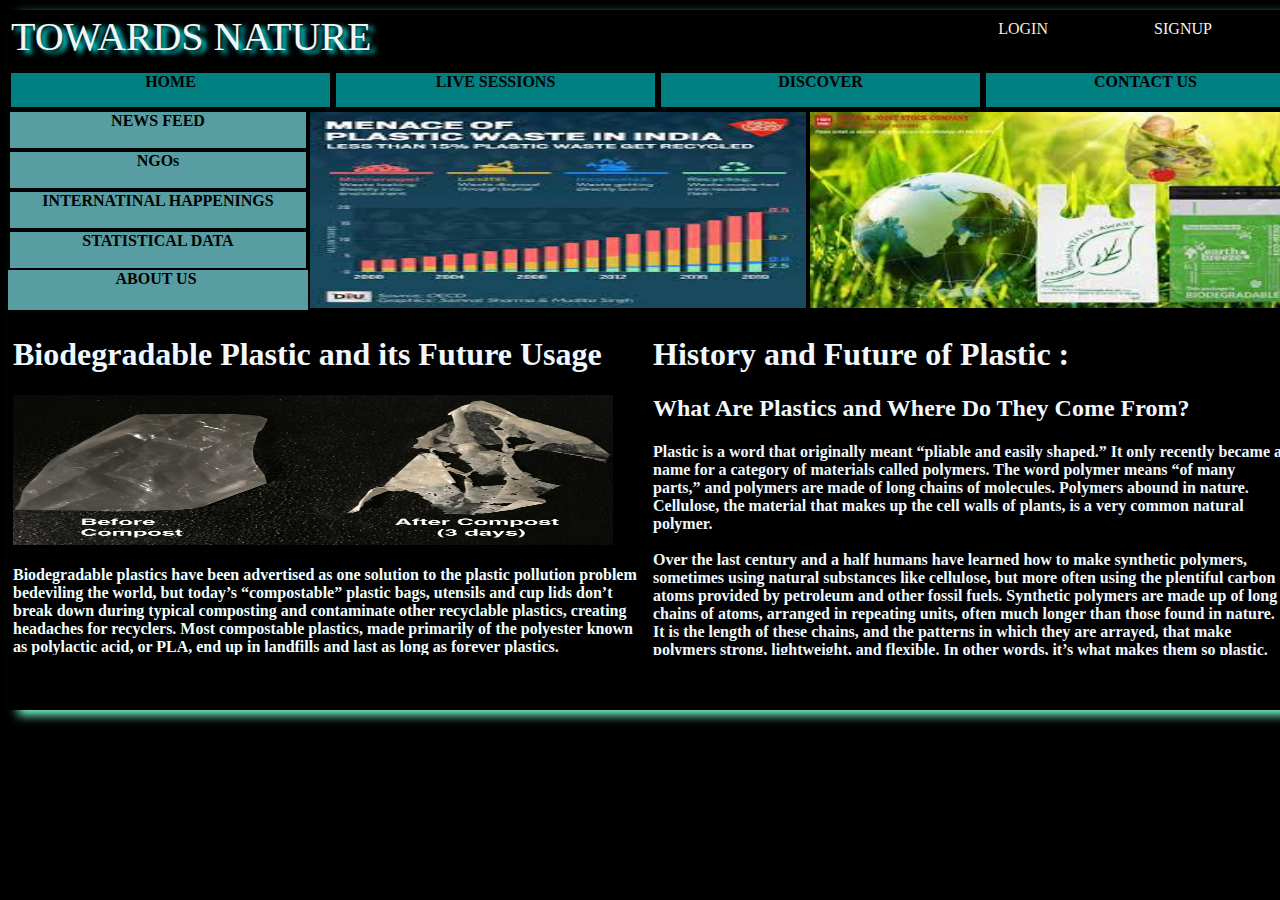
<file: index.html>
<html>
    <head>
        <meta charset="UTF-8">
        <meta http-equiv="X-UA-Compatible" content="IE=edge">
        <meta name="viewport" content="width=device-width, initial-scale=1.0">
        <title>Biodegradable plastic bags</title>
        <link rel="stylesheet" href="style.css" />
    </head>
    <body>
        <div class="main">
            <div class="row1">
                <div class="row1-col1">TOWARDS NATURE</div>
                <div class="row1-col2"><a href="login.html" target="_parent" class="login">LOGIN</a> </div>
                <div class="row1-col3"><a href="signup.html" target="_parent" class="signup">SIGNUP</a> </div>
            </div>
            <div class="row2">
                <div class="home">HOME</div>
                <div class="live">LIVE SESSIONS</div>
                <div class="discover">
                    <a href="discover.html" target="_parent" class="abc">DISCOVER</a></div>
                <div class="contact">
                    <a href="contactus.html" target="_parent" class="abc">
                    CONTACT US </a></div>  
                
            </div>
            <div class="row3">
                <div class="row3-col1">
                    <div class="profile"><a href="https://news.un.org/en/story/2021/10/1103692" target="_parent" class="abc"> NEWS FEED</a></div>
                    <div class="courses">
                        <a href="societies.html" target="_parent" class="abc">
                        NGOs
                        </a>
                    </div>
                    <div class="channel">
                        <a href="https://www.unep.org/events" target="_parent" class="abc">
                            INTERNATINAL HAPPENINGS </a></div>
                    <div class="setting">
                        <a href="https://data.oecd.org/searchresults/?q=plastic" target="_parent" class="abc">STATISTICAL DATA</a></div>
                    <div class="about">
                        <a href="about.html" target="_parent" class="abc">ABOUT US</a>
                        </div>
                </div>
                <div class="row3-col2">
                    <a href="societies.html" target="_parent">
                    <input type="button" name="button" value="Know More" class="enroll" />
                    </a>
                </div>
                <div class="row3-col3">
                </div>
            </div>
            <div class="row4">
                <div class="videos">
                    <h1 class="a">Biodegradable Plastic and its Future Usage </h1>
                    <img src="31.jpg" width="600px" height="150px"/>
                    <h4 class="h6">
                        Biodegradable plastics have been advertised as one solution to the plastic pollution problem bedeviling
                        the world, but today’s “compostable” plastic bags, utensils and cup lids don’t break down
                        during typical composting and contaminate other recyclable plastics, creating headaches for recyclers. 
                        Most compostable plastics, made primarily of the polyester known as polylactic acid, or PLA, end up 
                        in landfills and last as long as forever plastics.
                        <br><br>
                        University of California, Berkeley, scientists have now invented a way to make these compostable 
                        plastics break down more easily, with just heat and water, within a few weeks, solving a problem
                        that has flummoxed the plastics industry and environmentalists.
                        <br><br>
                        “People are now prepared to move into biodegradable polymers for single-use plastics, but if it 
                        turns out that it creates more problems than it’s worth, then the policy might revert back,”
                        said Ting Xu, UC Berkeley professor of materials science and engineering and of chemistry.
                        “We are basically saying that we are on the right track. We can solve this continuing problem 
                        of single-use plastics not being biodegradable.”
                        <br><br>
                        Xu is the senior author of a paper describing the process that will appear in this week’s issue 
                        of the journal Nature.
                        <br><br>
                        The new technology should theoretically be applicable to other types of polyester plastics, perhaps
                        allowing the creation of compostable plastic containers, which currently are made of polyethylene,
                        a type of polyolefin that does not degrade. Xu thinks that polyolefin plastics are best turned into
                        higher value products, not compost, and is working on ways to transform recycled polyolefin plastics
                        for reuse.
                        <br><br>
                    </h4>
                    <img src="32.jpg" width="600px" height="150px"/>
                    <h4 class="a">
                        The new process involves embedding polyester-eating enzymes in the plastic as it’s made. These enzymes
                        are protected by a simple polymer wrapping that prevents the enzyme from untangling and becoming useless.
                        When exposed to heat and water, the enzyme shrugs off its polymer shroud and starts chomping the plastic
                        polymer into its building blocks — in the case of PLA, reducing it to lactic acid, which can feed the
                        soil microbes in compost. The polymer wrapping also degrades.
                        <br><br>
                        The process eliminates microplastics, a byproduct of many chemical degradation processes and a pollutant 
                        in its own right. Up to 98% of the plastic made using Xu’s technique degrades into small molecules.
                        <br>
                    </h4>
                    <h1 class="a">Making Plastic Self Distruct</h1>
                    <h4 class="a">
                        Plastics are designed not to break down during normal use, but that also means they don’t break down after
                        they’re discarded. The most durable plastics have an almost crystal-like molecular structure, with polymer
                        fibers aligned so tightly that water can’t penetrate them, let alone microbes that might chew up the polymers,
                        which are organic molecules.
                        <br>
                    </h4>
                    <img src="33.jpg" width="600px" height="150px"/>
                    <h4 class="a">
                        Xu’s idea was to embed nanoscale polymer-eating enzymes directly in a plastic or other material in a way that 
                        sequesters and protects them until the right conditions unleash them. In 2018, she showed how this works in 
                        practice. She and her UC Berkeley team embedded in a fiber mat an enzyme that degrades toxic organophosphate 
                        chemicals, like those in insecticides and chemical warfare agents. When the mat was immersed in the chemical, 
                        the embedded enzyme broke down the organophosphate.
                        <br><br>
                        Her key innovation was a way to protect the enzyme from falling apart, which proteins typically do outside of
                        their normal environment, such as a living cell. She designed molecules she called random heteropolymers, or RHPs,
                        that wrap around the enzyme and gently hold it together without restricting its natural flexibility. The RHPs are
                        composed of four types of monomer subunits, each with chemical properties designed to interact with chemical groups
                        on the surface of the specific enzyme. They degrade under ultraviolet light and are present at a concentration of 
                        less than 1% of the weight of the plastic — low enough not to be a problem.
                        <br><br>
                        For the research reported in the Nature paper, Xu and her team used a similar technique, enshrouding the enzyme in 
                        RHPs and embedding billions of these nanoparticles throughout plastic resin beads that are the starting point for 
                        all plastic manufacturing. She compares this process to embedding pigments in plastic to color them. The researchers 
                        showed that the RHP-shrouded enzymes did not change the character of the plastic, which could be melted and extruded 
                        into fibers like normal polyester plastic at temperatures around 170 degrees Celsius, or 338 degrees Fahrenheit.
                        <br><br>
                    </h4>
                    <img src="34.jpg" width="600px" height="150px"/>
                    <h4 class="a">
                        To trigger degradation, it was necessary only to add water and a little heat. At room temperature, 80% of the modified
                        PLA fibers degraded entirely within about one week. Degradation was faster at higher temperatures. Under industrial 
                        composting conditions, the modified PLA degraded within six days at 50 degrees Celsius (122 F). Another polyester plastic,
                        PCL (polycaprolactone), degraded in two days under industrial composting conditions at 40 degrees Celsius (104 F). For PLA,
                        she embedded an enzyme called proteinase K that chews PLA up into molecules of lactic acid; for PCL, she used lipase. 
                        Both are inexpensive and readily available enzymes.
                        <br><br>
                        “If you have the enzyme only on the surface of the plastic, it would just etch down very slowly,” Xu said. “You want it distributed
                        nanoscopically everywhere so that, essentially, each of them just needs to eat away their polymer neighbors, and then the whole material
                        disintegrates.”
                        <br>
                    </h4>
                    <h1 class="a">Composting</h1>
                    <h4 class="a">
                        The quick degradation works well with municipal composting, which typically takes 60 to 90 days to turn food and plant waste into usable compost.
                        Industrial composting at high temperatures takes less time, but the modified polyesters also break down faster at these temperatures.
                    </h4>
                    <img src="35.jpg" width="600px" height="150px"/>
                    <h4 class="a">
                        Xu suspects that higher temperatures make the enshrouded enzyme move around more, allowing it to more quickly find the end of a polymer chain and chew it up and then move on to the next chain. The RHP-wrapped enzymes also tend to bind near the ends of polymer chains, keeping the enzymes near their targets.
                        <br><br>
                        The modified polyesters do not degrade at lower temperatures or during brief periods of dampness, she said. A polyester shirt made with this process would withstand sweat and washing at moderate temperatures, for example. Soaking in water for three months at room temperature did not cause the plastic to degrade.
                        <br><br>
                        Soaking in lukewarm water does lead to degradation, as she and her team demonstrated.
                        <br>
                        “It turns out that composting is not enough — people want to compost in their home without getting their hands dirty, they want to compost in water,” she said. “So, that is what we tried to see. We used warm tap water. Just warm it up to the right temperature, then put it in, and we see in a few days it disappears.”
                        <br><br>
                        Xu is developing RHP-wrapped enzymes that can degrade other types of polyester plastic, but she also is modifying the RHPs so that the degradation can be programmed to stop at a specified point and not completely destroy the material. This might be useful if the plastic were to be remelted and turned into new plastic.
                        <br><br>
                        The project is in part supported by the Department of Defense’s Army Research Office, an element of the U.S. Army Combat Capabilities Development Command’s Army Research Laboratory.
                        <br>
                        “These results provide a foundation for the rational design of polymeric materials that could degrade over relatively short timescales, which could provide significant advantages for Army logistics related to waste management,” said Stephanie McElhinny, Ph.D., program manager with the Army Research Office. “More broadly, these results provide insight into strategies for the incorporation of active biomolecules into solid-state materials, which could have implications for a variety of future Army capabilities, including sensing, decontamination and self-healing materials.”
                        <br><br>
                        “It is good for millennials to think about this and start a conversation that will change the way we interface with Earth,” Xu said. “Look at all the wasted stuff we throw away: clothing, shoes, electronics like cellphones and computers. We are taking things from the earth at a faster rate than we can return them. Don’t go back to Earth to mine for these materials, but mine whatever you have, and then convert it to something else.”
                        <br><br>
                        Co-authors of the paper include Christopher DelRe, Yufeng Jiang, Philjun Kang, Junpyo Kwon, Aaron Hall, Ivan Jayapurna, Zhiyuan Ruan, Le Ma, Kyle Zolkin, Tim Li and Robert Ritchie of UC Berkeley; Corinne Scown of Berkeley Lab; and Thomas Russell of the University of Massachusetts in Amherst. The work was funded primarily by the U.S. Department of Energy (DE-AC02-05-CH11231), with assistance from the Army Research Office and UC Berkeley’s Bakar Fellowship program.
                        <br>
                    </h4>
                </div>
                <div class="thesis">
                    <h1 class="a">History and Future of Plastic :</h1>
                    <h2 class="a">What Are Plastics and Where Do They Come From?</h2>
                    <h4 class="a">
                        Plastic is a word that originally meant “pliable and easily shaped.” It only recently became a name for a category of materials called polymers. The word polymer means “of many parts,” and polymers are made of long chains of molecules. Polymers abound in nature. Cellulose, the material that makes up the cell walls of plants, is a very common natural polymer.
                        <br><br>
                        Over the last century and a half humans have learned how to make synthetic polymers, sometimes using natural substances like cellulose, but more often using the plentiful carbon atoms provided by petroleum and other fossil fuels. Synthetic polymers are made up of long chains of atoms, arranged in repeating units, often much longer than those found in nature. It is the length of these chains, and the patterns in which they are arrayed, that make polymers strong, lightweight, and flexible. In other words, it’s what makes them so plastic.
                        <br><br>
                        These properties make synthetic polymers exceptionally useful, and since we learned how to create and manipulate them, polymers have become an essential part of our lives. Especially over the last 50 years plastics have saturated our world and changed the way that we live.
                        <br>
                    </h4>
                    <h2 class="a">The First Synthetic Plastic</h2>
                    <h4 class="a">
                        The first synthetic polymer was invented in 1869 by John Wesley Hyatt, who was inspired by a New York firm’s offer of $10,000 for anyone who could provide a substitute for ivory. The growing popularity of billiards had put a strain on the supply of natural ivory, obtained through the slaughter of wild elephants. By treating cellulose, derived from cotton fiber, with camphor, Hyatt discovered a plastic that could be crafted into a variety of shapes and made to imitate natural substances like tortoiseshell, horn, linen, and ivory.
                        <br><br>
                        This discovery was revolutionary. For the first time human manufacturing was not constrained by the limits of nature. Nature only supplied so much wood, metal, stone, bone, tusk, and horn. But now humans could create new materials. This development helped not only people but also the environment. Advertisements praised celluloid as the savior of the elephant and the tortoise. Plastics could protect the natural world from the destructive forces of human need.
                        <br><br>
                        The creation of new materials also helped free people from the social and economic constraints imposed by the scarcity of natural resources. Inexpensive celluloid made material wealth more widespread and obtainable. And the plastics revolution was only getting started.
                        <br>
                    </h4>
                    <h2 class="a">The Development of New Plastics</h2>
                    <h4 class="a">
                        In 1907 Leo Baekeland invented Bakelite, the first fully synthetic plastic, meaning it contained no molecules found in nature. Baekeland had been searching for a synthetic substitute for shellac, a natural electrical insulator, to meet the needs of the rapidly electrifying United States. Bakelite was not only a good insulator; it was also durable, heat resistant, and, unlike celluloid, ideally suited for mechanical mass production. Marketed as “the material of a thousand uses,” Bakelite could be shaped or molded into almost anything, providing endless possibilities.
                        <br><br>
                        Hyatt’s and Baekeland’s successes led major chemical companies to invest in the research and development of new polymers, and new plastics soon joined celluloid and Bakelite. While Hyatt and Baekeland had been searching for materials with specific properties, the new research programs sought new plastics for their own sake and worried about finding uses for them later.
                        <br><br>
                    </h4>
                    <h2 class="a">Plastics Come of Age</h2>
                    <h4 class="a">
                        World War II necessitated a great expansion of the plastics industry in the United States, as industrial might proved as important to victory as military success. The need to preserve scarce natural resources made the production of synthetic alternatives a priority. Plastics provided those substitutes. Nylon, invented by Wallace Carothers in 1935 as a synthetic silk, was used during the war for parachutes, ropes, body armor, helmet liners, and more. Plexiglas provided an alternative to glass for aircraft windows. A Time magazine article noted that because of the war, “plastics have been turned to new uses and the adaptability of plastics demonstrated all over again.”[1] During World War II plastic production in the United States increased by 300%.
                        <br><br>
                        The surge in plastic production continued after the war ended. After experiencing the Great Depression and then World War II, Americans were ready to spend again, and much of what they bought was made of plastic. According to author Susan Freinkel, “In product after product, market after market, plastics challenged traditional materials and won, taking the place of steel in cars, paper and glass in packaging, and wood in furniture.”[2] The possibilities of plastics gave some observers an almost utopian vision of a future with abundant material wealth thanks to an inexpensive, safe, sanitary substance that could be shaped by humans to their every whim.
                        <br><br>
                    </h4>
                    <h2 class="a">Plastic Problems: Waste and Health</h2>
                    <h4 class="a">
                        Plastic’s reputation fell further in the 1970s and 1980s as anxiety about waste increased. Plastic became a special target because, while so many plastic products are disposable, plastic lasts forever in the environment. It was the plastics industry that offered recycling as a solution. In the 1980s the plastics industry led an influential drive encouraging municipalities to collect and process recyclable materials as part of their waste-management systems. However, recycling is far from perfect, and most plastics still end up in landfills or in the environment. Grocery-store plastic bags have become a target for activists looking to ban one-use, disposable plastics, and several American cities have already passed bag bans. The ultimate symbol of the problem of plastic waste is the Great Pacific Garbage Patch, which has often been described as a swirl of plastic garbage the size of Texas floating in the Pacific Ocean.
                        <br><br>
                        The reputation of plastics has suffered further thanks to a growing concern about the potential threat they pose to human health. These concerns focus on the additives (such as the much-discussed bisphenol A [BPA] and a class of chemicals called phthalates) that go into plastics during the manufacturing process, making them more flexible, durable, and transparent. Some scientists and members of the public are concerned about evidence that these chemicals leach out of plastics and into our food, water, and bodies. In very high doses these chemicals can disrupt the endocrine (or hormonal) system. Researchers worry particularly about the effects of these chemicals on children and what continued accumulation means for future generations.
                        <br>
                    </h4>
                    <h2 class="a">The Future of Plastics</h2>
                    <h4 class="a">
                        Despite growing mistrust, plastics are critical to modern life. Plastics made possible the development of computers, cell phones, and most of the lifesaving advances of modern medicine. Lightweight and good for insulation, plastics help save fossil fuels used in heating and in transportation. Perhaps most important, inexpensive plastics raised the standard of living and made material abundance more readily available. Without plastics many possessions that we take for granted might be out of reach for all but the richest Americans. Replacing natural materials with plastic has made many of our possessions cheaper, lighter, safer, and stronger.
                        <br><br>
                        Since it’s clear that plastics have a valuable place in our lives, some scientists are attempting to make plastics safer and more sustainable. Some innovators are developing bioplastics, which are made from plant crops instead of fossil fuels, to create substances that are more environmentally friendly than conventional plastics. Others are working to make plastics that are truly biodegradable. Some innovators are searching for ways to make recycling more efficient, and they even hope to perfect a process that converts plastics back into the fossil fuels from which they were derived. All of these innovators recognize that plastics are not perfect but that they are an important and necessary part of our future.
                        <br><br>
                    </h4>
                </div>
            </div>
            <div class="row5">
                <!-- <d class="row5-col1">CONTACT US :</d>
                <d class="row5-col2">abc@gmail.com</d>
                <d class="row5-col2">1234567890</d> -->
            </div>
        </div>
    </body>
</html>
</file>
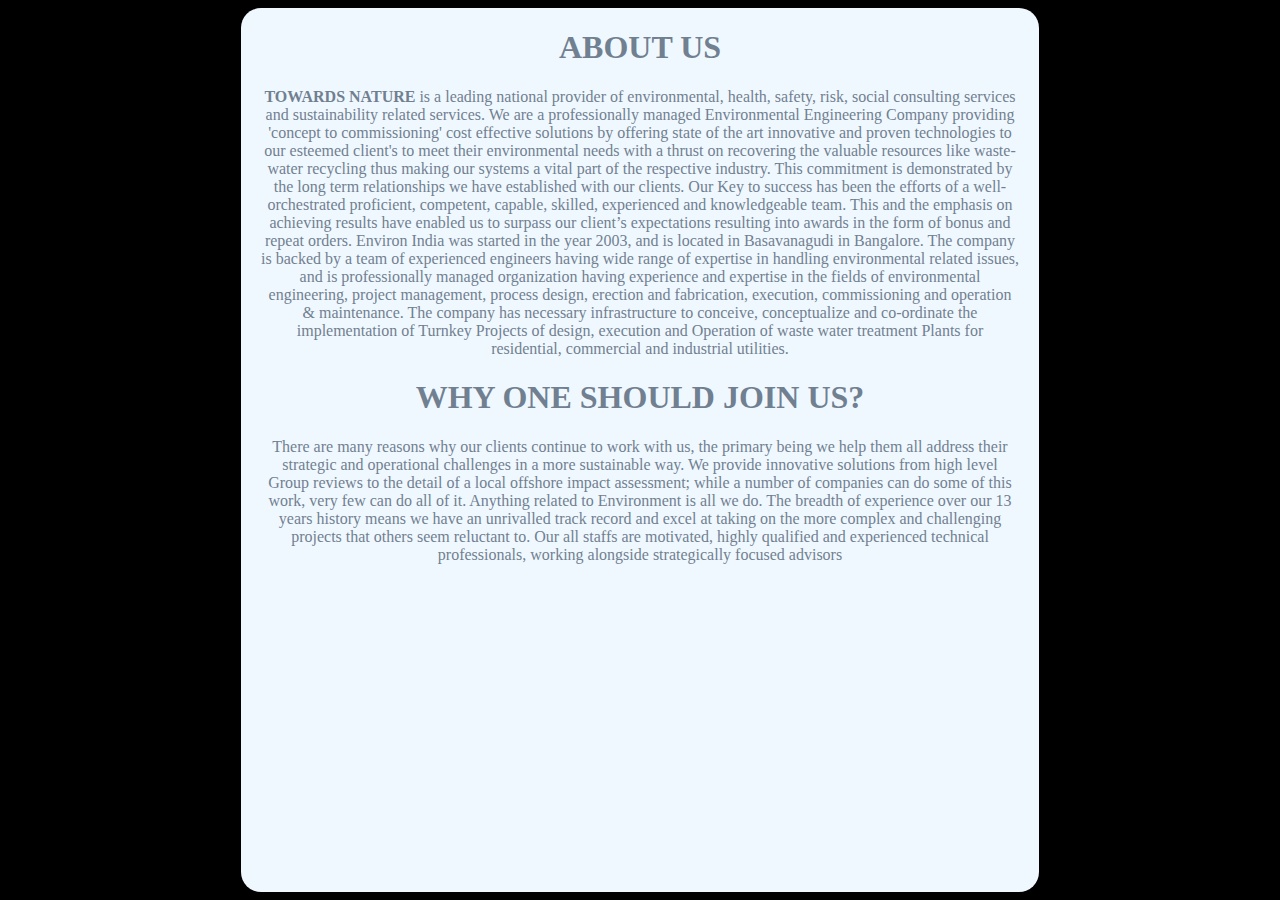
<file: about.html>
<html>
    <head>
        <title>ABOUT US</title>
        <link rel="stylesheet" href="inter.css">
    </head>
    <body>
        <div class="infoin">
            <h1 class="heading">ABOUT US</h1>
            <p> <b>TOWARDS NATURE</b> is a leading national provider of environmental, health, safety, risk, social consulting services and sustainability related services. We are a professionally managed Environmental Engineering Company providing 'concept to commissioning' cost effective solutions by offering state of the art innovative and proven technologies to our esteemed client's to meet their environmental needs with a thrust on recovering the valuable resources like waste-water recycling thus making our systems a vital part of the respective industry. This commitment is demonstrated by the long term relationships we have established with our clients. Our Key to success has been the efforts of a well-orchestrated proficient, competent, capable, skilled, experienced and knowledgeable team. This and the emphasis on achieving results have enabled us to surpass our client’s expectations resulting into awards in the form of bonus and repeat orders. Environ India was started in the year 2003, and is located in Basavanagudi in Bangalore. The company is backed by a team of experienced engineers having wide range of expertise in handling environmental related issues, and is professionally managed organization having experience and expertise in the fields of environmental engineering, project management, process design, erection and fabrication, execution, commissioning and operation & maintenance. The company has necessary infrastructure to conceive, conceptualize and co-ordinate the implementation of Turnkey Projects of design, execution and Operation of waste water treatment Plants for residential, commercial and industrial utilities.</p>
            <h1 class="heading"> WHY ONE SHOULD JOIN US?</h1>
            <p>There are many reasons why our clients continue to work with us, the primary being we help them all address their strategic and operational challenges in a more sustainable way. We provide innovative solutions from high level Group reviews to the detail of a local offshore impact assessment; while a number of companies can do some of this work, very few can do all of it. Anything related to Environment is all we do. The breadth of experience over our 13 years history means we have an unrivalled track record and excel at taking on the more complex and challenging projects that others seem reluctant to. Our all staffs are motivated, highly qualified and experienced technical professionals, working alongside strategically focused advisors</p>
        </div>
        

    </body>
</html>
</file>
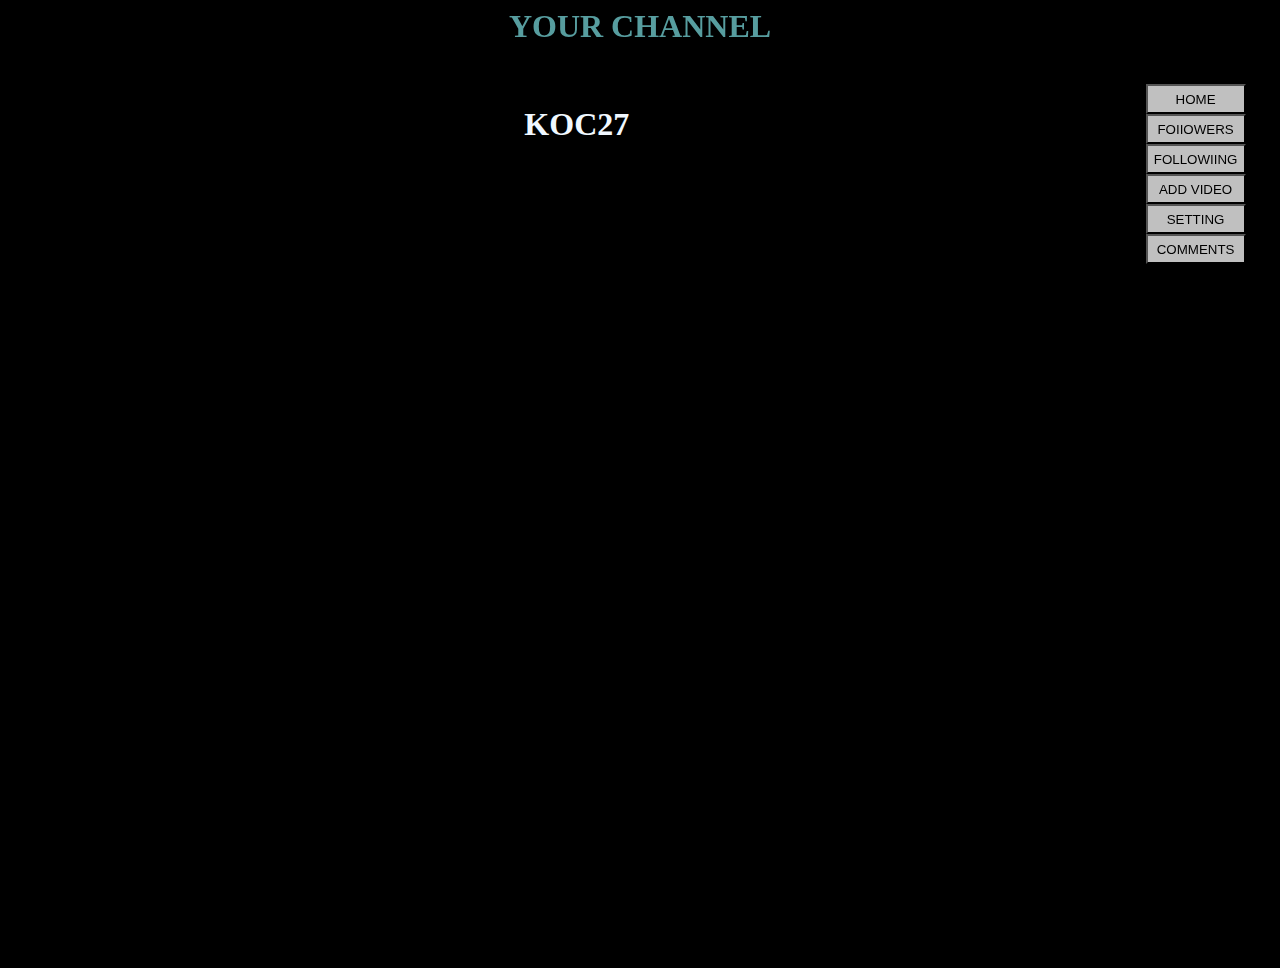
<file: channel.html>
<html>
    <head>
        <title>YOUR CHANNEL</title>
        <style>
            body{background-color: black; color:aliceblue;}
            .headding{color:rgb(87, 157, 159);text-align: center;}
            .name{text-align: center;}
            .infoin{float: left; height:100%; width:90%; background-color: black;}
            .infoin2{float: left;height:100%;width:10%;align-items: column;background-color: black;}
            .b1{
                height: 30px;
                width:100px;
                background-color:silver;
            }
        </style>
    </head>
    <body>
        <div class="info">
            <h1 class="headding">YOUR CHANNEL</h1><br>
            <div class="infoin">
                <h1 class="name">KOC27</h1>
                <iframe width="560" height="315" src="https://www.youtube.com/embed/RahekV5je28" title="YouTube video player" frameborder="0" allow="accelerometer; autoplay; clipboard-write; encrypted-media; gyroscope; picture-in-picture" allowfullscreen></iframe>
                <iframe width="560" height="315" src="https://www.youtube.com/embed/wS7izUNIS0E" title="YouTube video player" frameborder="0" allow="accelerometer; autoplay; clipboard-write; encrypted-media; gyroscope; picture-in-picture" allowfullscreen></iframe>
            </div>
            <div class="infoin2">
                <button class="b1">HOME</button>
                <button class="b1">FOIIOWERS</button>
                <button class="b1">FOLLOWIING</button>
                <button class="b1">ADD VIDEO</button>
                <button class="b1">SETTING</button>
                <button class="b1">COMMENTS</button>
            </div>
        </div>
    </body>
</html>
</file>
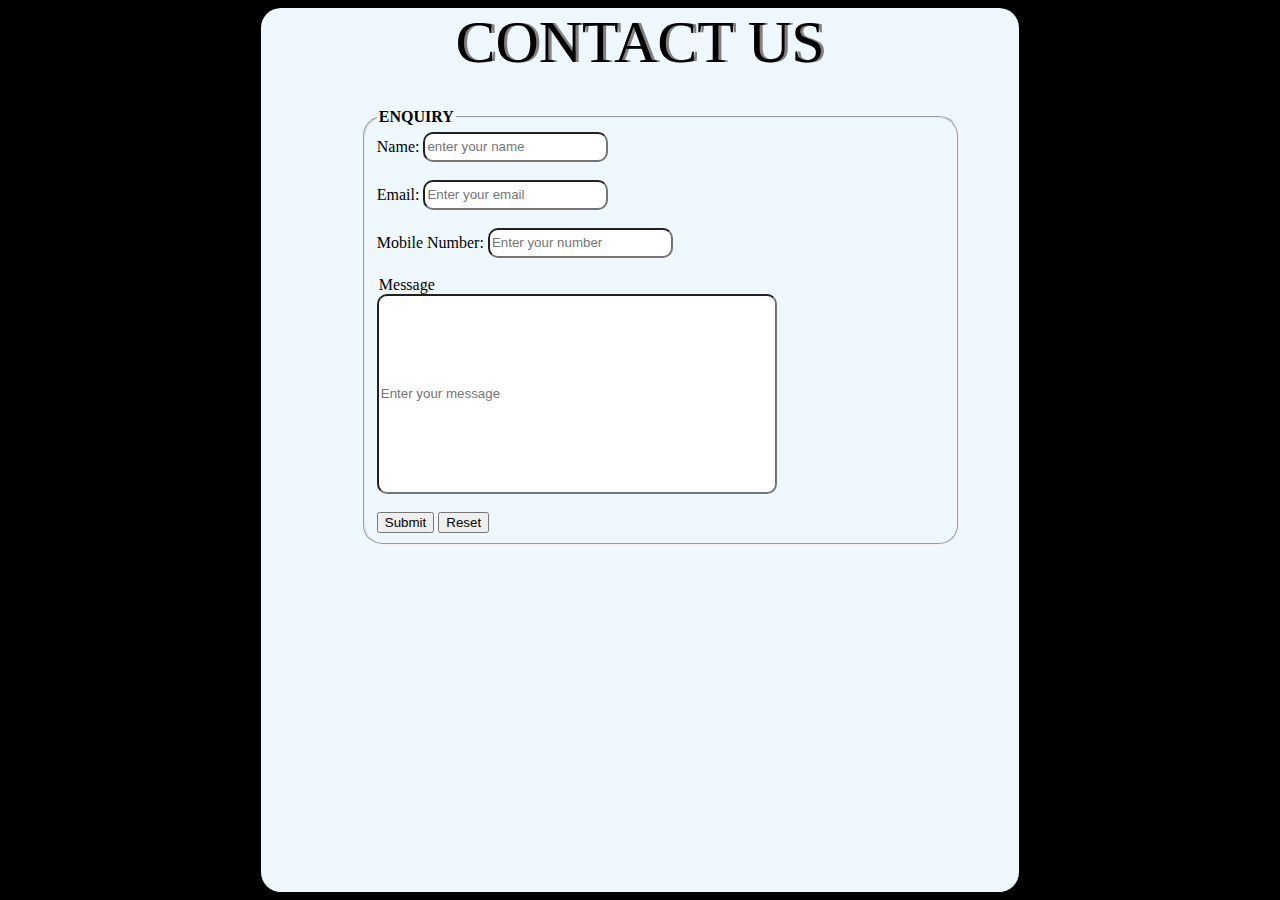
<file: contactus.html>
<html>
    <head>
        <title>Contact us</title>
        <style>
            body{background-color: black;}
            .main{width:60%; height:100%; margin: auto; background-color: aliceblue; border-radius: 20px;}
            .con{width: auto; height:100px; text-shadow: 3px 0px gray; font-weight: 100px; font-size: 60px; text-align: center; }
            .xyz{border-radius:10px; width: auto; height:30px}
            .form{width:600px ; padding-left:100px; }
            .fieldset{border-radius: 20px;}
            #xyz{width:400px; height:200px; border-radius: 10px;}
        </style>
    </head>
    <body>
        <div class="main">
            <div class="con">CONTACT US</div>
            <div class="form">
                <form>
                    <fieldset class="fieldset">
                    <legend><strong>ENQUIRY</strong></legend>
                    Name:
                    <input type="text" placeholder="enter your name" class="xyz" />
                    <br>
                    <br>
                    Email:
                    <input type="email" placeholder="Enter your email" class="xyz"/>
                    <br>
                    <br>
                    Mobile Number:
                    <input type="number" placeholder="Enter your number" class="xyz"/>
                    <br>
                    <br>
                    <legend>Message</legend>
                    <input type="message" placeholder="Enter your message" id="xyz"/>
                    <br>
                    <br>
                    <input type="submit">
                    <input type="reset">


                    </fieldset>
                </form>

            </div>


        </div>
    </body>
</html>
</file>
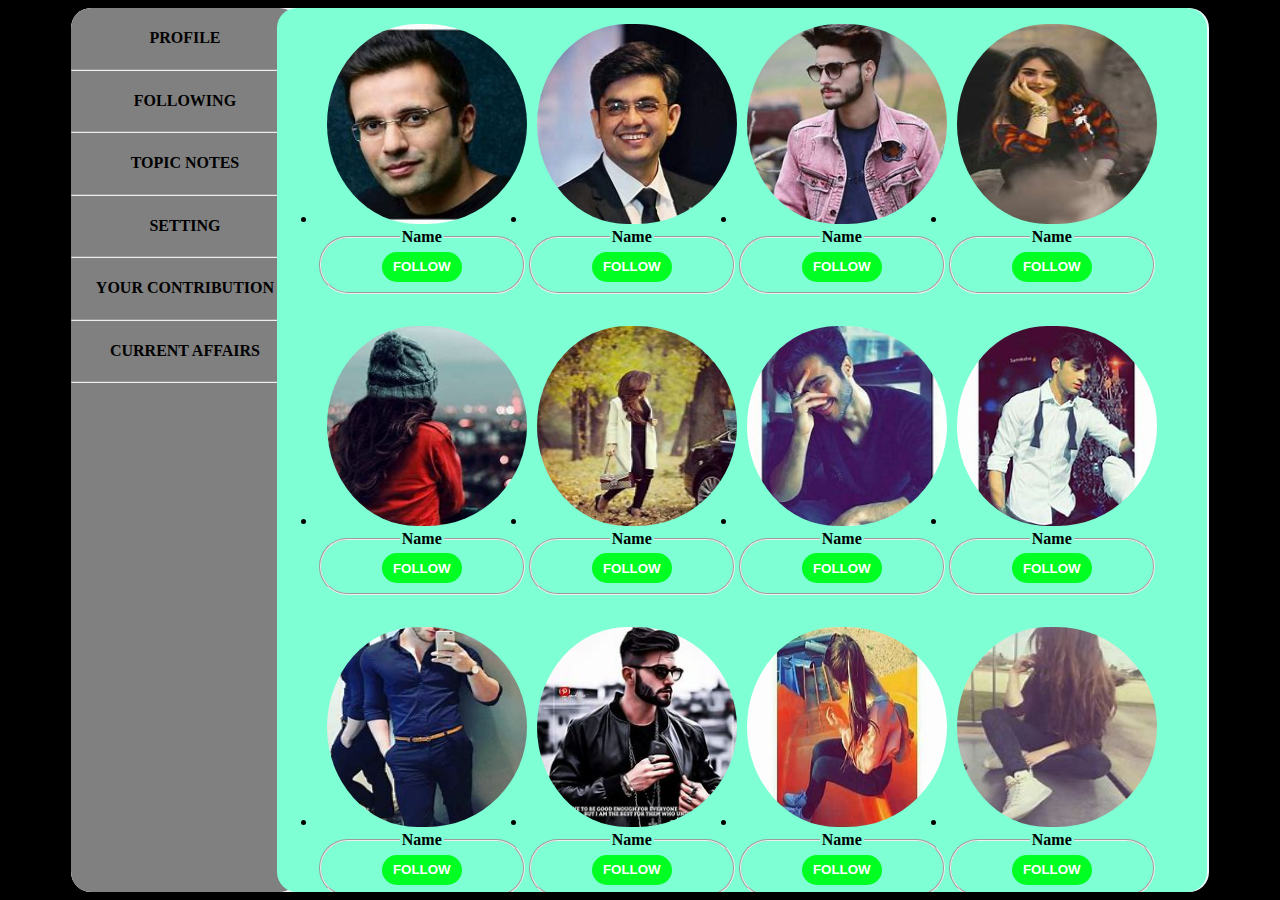
<file: discover.html>
<html>
    <head>
        <title>DISCOVER</title>
        <style>
            body{background-color: black;}
            .abc{text-decoration: none; color:black;}
            .main{width:90%; height:100%; background-color: aliceblue; margin: auto; border-radius:20px; overflow: hidden; position: relative;}
            .text1{width:20%; height:100%;  border-radius:20px; background-color: grey; float: left; text-align: center;}
            .text2{width:930px; height:100%; border-radius:20px; overflow: scroll;
                 float:left; background-color: aquamarine; position: absolute; right: 2px; }
            .dp{border-radius:100px; padding-left: 10px;}
            .ul{display: flex;}
            .fieldset{border-radius: 100px;}
            .follow{width: 80px; height:30px; font-weight:bolder; background-color: rgb(0, 255, 34);
                color: white; border-radius: 20px; border-style: none;}
            .form{text-align: center;}
        </style>
    </head>
    <body>
        <div class="main">
            <div class="text1">
                <h4><a href="profile.html" target="_parent" class="abc">PROFILE</a></h4>
                <hr>
                <h4>FOLLOWING</h4>
                <hr>
                <h4>TOPIC NOTES</h4>
                <hr>
                <h4><a href="setting.html" target="_parent" class="abc">SETTING</a></h4>
                <hr>
                <h4>YOUR CONTRIBUTION</h4>
                <hr>
                <h4>CURRENT AFFAIRS</h4>
                <hr>
            </div>
            <div class="text2">
                <ul class="ul">
                    <div>
                    <li ><img src="dp1.jpeg" class="dp" width="200px" height="200px" /></li>
                    <form class="form">
                        <fieldset class="fieldset">
                        <legend><strong>Name</strong></legend>
                        <input type="button" value="FOLLOW" class="follow"/>
                        </fieldset>
                    </form>
                    </div>
                    <br>
                    <div>
                    <li class="l2"> <img src="dp2.jpeg" class="dp" width="200px" height="200px" /></li>
                    <form class="form">
                        <fieldset class="fieldset">
                        <legend><strong>Name</strong></legend>
                        <input type="button" value="FOLLOW" class="follow"/>
                        </fieldset>
                    </form>
                    </div>
                    <br>
                    <div>
                    <li class="l3"> <img src="dp3.jpeg" class="dp" width="200px" height="200px" /></li>
                    <form class="form">
                        <fieldset class="fieldset">
                        <legend><strong>Name</strong></legend>
                        <input type="button" value="FOLLOW" class="follow"/>
                        </fieldset>
                    </form>
                    </div>
                    <br>
                    <div>
                    <li class="l4"> <img src="dp4.jpeg" class="dp" width="200px" height="200px" /></li>
                    <form class="form">
                        <fieldset class="fieldset">
                        <legend><strong>Name</strong></legend>
                        <input type="button" value="FOLLOW" class="follow"/>
                        </fieldset>
                    </form>
                    </div>
                </ul>
                <ul class="ul">
                    <div>
                    <li ><img src="dp5.jpeg" class="dp" width="200px" height="200px" /></li>
                    <form class="form">
                        <fieldset class="fieldset">
                        <legend><strong>Name</strong></legend>
                        <input type="button" value="FOLLOW" class="follow"/>
                        </fieldset>
                    </form>
                    </div>
                    <br>
                    <div>
                    <li class="l2"> <img src="dp6.jpeg" class="dp" width="200px" height="200px" /></li>
                    <form class="form">
                        <fieldset class="fieldset">
                        <legend><strong>Name</strong></legend>
                        <input type="button" value="FOLLOW" class="follow"/>
                        </fieldset>
                    </form>
                    </div>
                    <br>
                    <div>
                    <li class="l3"> <img src="dp7.jpeg" class="dp" width="200px" height="200px" /></li>
                    <form class="form">
                        <fieldset class="fieldset">
                        <legend><strong>Name</strong></legend>
                        <input type="button" value="FOLLOW" class="follow"/>
                        </fieldset>
                    </form>
                    </div>
                    <br>
                    <div>
                    <li class="l4"> <img src="dp8.jpeg" class="dp" width="200px" height="200px" /></li>
                    <form class="form">
                        <fieldset class="fieldset">
                        <legend><strong>Name</strong></legend>
                        <input type="button" value="FOLLOW" class="follow"/>
                        </fieldset>
                    </form>
                    </div>
                </ul>
                <ul class="ul">
                    <div>
                    <li ><img src="dp9.jpeg" class="dp" width="200px" height="200px" /></li>
                    <form class="form">
                        <fieldset class="fieldset">
                        <legend><strong>Name</strong></legend>
                        <input type="button" value="FOLLOW" class="follow"/>
                        </fieldset>
                    </form>
                    </div>
                    <br>
                    <div>
                    <li class="l2"> <img src="dp10.jpeg" class="dp" width="200px" height="200px" /></li>
                    <form class="form">
                        <fieldset class="fieldset">
                        <legend><strong>Name</strong></legend>
                        <input type="button" value="FOLLOW" class="follow"/>
                        </fieldset>
                    </form>
                    </div>
                    <br>
                    <div>
                    <li class="l3"> <img src="dp11.jpeg" class="dp" width="200px" height="200px" /></li>
                    <form class="form">
                        <fieldset class="fieldset">
                        <legend><strong>Name</strong></legend>
                        <input type="button" value="FOLLOW" class="follow"/>
                        </fieldset>
                    </form>
                    </div>
                    <br>
                    <div>
                    <li class="l4"> <img src="dp12.jpeg" class="dp" width="200px" height="200px" /></li>
                    <form class="form">
                        <fieldset class="fieldset">
                        <legend><strong>Name</strong></legend>
                        <input type="button" value="FOLLOW" class="follow"/>
                        </fieldset>
                    </form>
                    </div>
                </ul>
            </div>
        </div>
    </body>
</html>
</file>
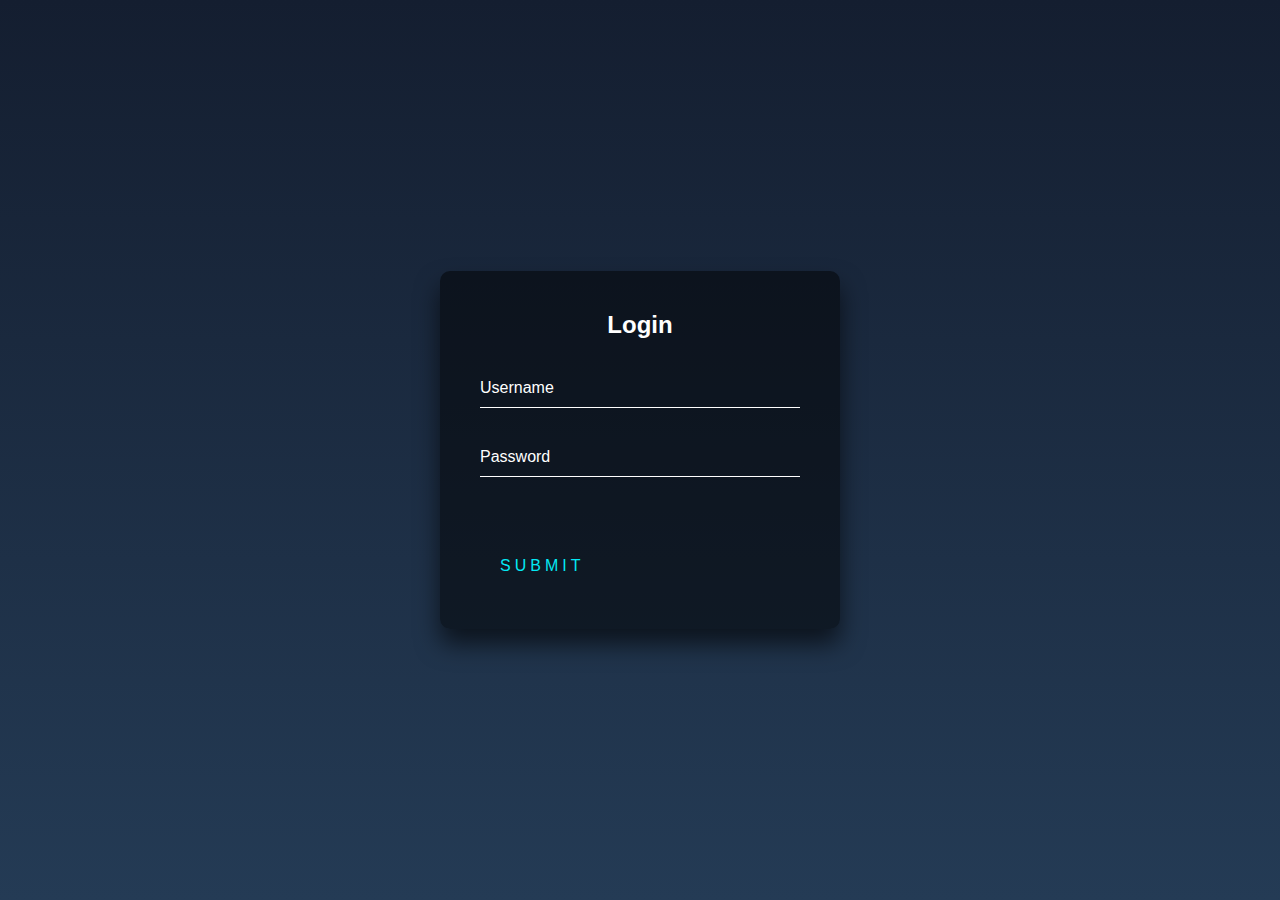
<file: login.html>
<!DOCTYPE html>
<html lang="en">
<head>
    <meta charset="UTF-8">
    <meta http-equiv="X-UA-Compatible" content="IE=edge">
    <meta name="viewport" content="width=device-width, initial-scale=1.0">
    <title>Document</title>
</head>
<style>
    body{
  background-color: black;
}
.login{
  box-sizing: 65px;
  text-align: center;
  margin: 85px 0px 0px 0px;
  font-size: 85px;
}
*{
  margin: 0;
  padding: 0;
  box-sizing: border-box;
}

html {
  height: 100%;
}
  
body{
  margin:0;
  padding:0;
  font-family: sans-serif;
  background: linear-gradient(#141e30, #243b55);
}
  
.login-box {
  position: absolute;
  top: 50%;
  left: 50%;
  width: 400px;
  padding: 40px;
  transform: translate(-50%, -50%);
  background: rgba(0,0,0,.5);
  box-sizing: border-box;
  box-shadow: 0 15px 25px rgba(0,0,0,.6);
  border-radius: 10px;
}
  
.login-box h2 {
  margin: 0 0 30px;
  padding: 0;
  color: #fff;
  text-align: center;
}
  
.login-box .user-box {
  position: relative;
}
  
.login-box .user-box input {
  width: 100%;
  padding: 10px 0;
  font-size: 16px;
  color: #fff;
  margin-bottom: 30px;
  border: none;
 background: transparent;
  border-bottom: 1px solid #fff;
  outline: none;
}

.login-box .user-box label {
  position: absolute;
 color: #fff;
  top:0;
  left: 0;
  padding: 10px 0;
  font-size: 16px;
  pointer-events: none;
  transition: .5s;
}
  
.login-box .user-box input:focus ~ label,
.login-box .user-box input:valid ~ label {
  top: -20px;
  left: 0;
  color: #03e9f4;
  font-size: 12px;
}
  
.login-box form a {
  font-size: 16px;
  position: relative;
  display: inline-block;
  padding: 10px 20px;
  color: #03e9f4;
  text-decoration: none;
  text-transform: uppercase;
  overflow: hidden;
  transition: .5s;
  margin-top: 40px;
  letter-spacing: 4px
}
  
.login-box a:hover {
  background: #03e9f4;
  color: #fff;
  border-radius: 5px;
  box-shadow: 0 0 5px #03e9f4,
              0 0 25px #03e9f4,
              0 0 50px #03e9f4,
              0 0 100px #03e9f4;
}
  
.login-box a span {
  position: absolute;
  display: block;
}
  
.login-box a span:nth-child(1) {
  top: 0;
  left: -100%;
  width: 100%;
  height: 2px;
  background: linear-gradient(90deg, transparent, #03e9f4);
  animation: btn1-animation 1s linear infinite;
}
  
@keyframes btn1-animation {
  0% {
    left: -100%;
  }
  50%,100% {
    left: 100%;
  }
}
  
.login-box a span:nth-child(2) {
  top: -100%;
  right: 0;
  width: 2px;
  height: 100%;
  background: linear-gradient(180deg, transparent, #03e9f4);
  animation: btn2-animation 1s linear infinite;
  animation-delay: .25s
}
  
@keyframes btn2-animation {
  0% {
    top: -100%;
  }
  50%,100% {
    top: 100%;
  }
}
  
.login-box a span:nth-child(3) {
  bottom: 0;
  right: -100%;
  width: 100%;
  height: 2px;
  background: linear-gradient(270deg, transparent, #03e9f4);
  animation: btn3-animation 1s linear infinite;
  animation-delay: .5s
}
  
@keyframes btn3-animation {
  0% {
    right: -100%;
  }
  50%,100% {
    right: 100%;
  }
}
  
.login-box a span:nth-child(4) {
  bottom: -100%;
  left: 0;
  width: 2px;
  height: 100%;
  background: linear-gradient(360deg, transparent, #03e9f4);
  animation: btn4-animation 1s linear infinite;
  animation-delay: .75s
}
  
@keyframes btn4-animation {
  0% {
    bottom: -100%;
  }
  50%,100% {
    bottom: 100%;
  }
}
</style>
<body>

    <div class="login-box">
        <h2>Login</h2>
  
        <form>
          <div class="user-box">
            <input type="text" name="" required="">
            <label>Username</label>
          </div>
    
          <div class="user-box">
            <input type="password" name="" required="" >
            <label>Password</label>
          </div>
    
          <a href="#">
            <span></span>
            <span></span>
            <span></span>
            <span></span>
            Submit
          </a>
    
        </form>

      </div>
    
</body>
</html>
</file>
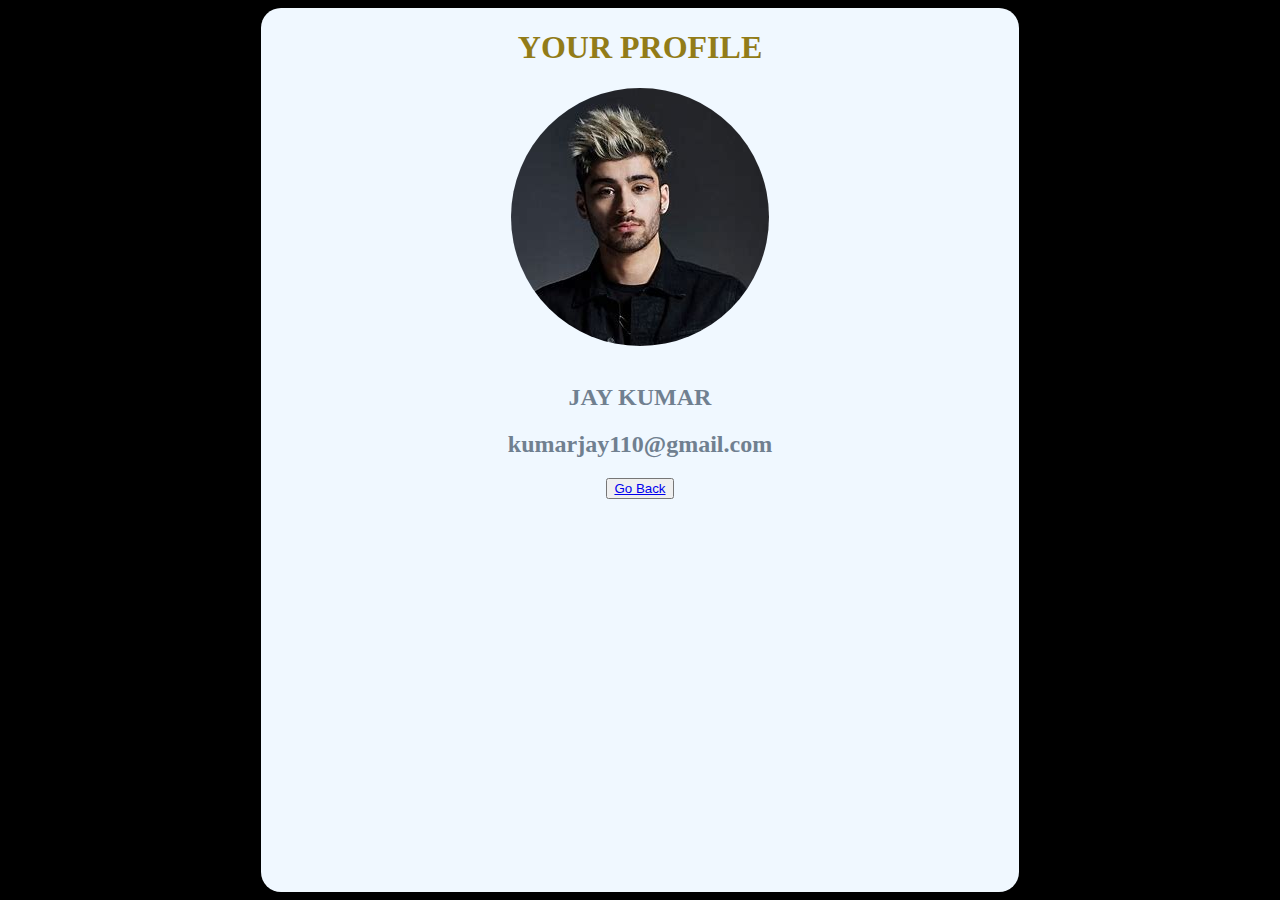
<file: profile.html>
<html>
    <head>
        <title>YOUR PROFILE</title>
        <link rel="stylesheet" href="inter.css">
    </head>
    <body>
        <div class="info">
            <h1 class="title">YOUR PROFILE</h1>
            <div class="im">
                <img class="image" src="dp.jpg" alt="your image"/><br><br>
            </div>
            <div class="details">
                <h2>JAY KUMAR</h2>
                <h2>kumarjay110@gmail.com</h2>
                <h2></h2>
                <footer>
                    <button class="footerbutton"> <a href="./Beyond_Basics.html" class="abc" >Go Back</a></button>
                </footer>   
            </div>
        </div>

    </body>
</html>
</file>
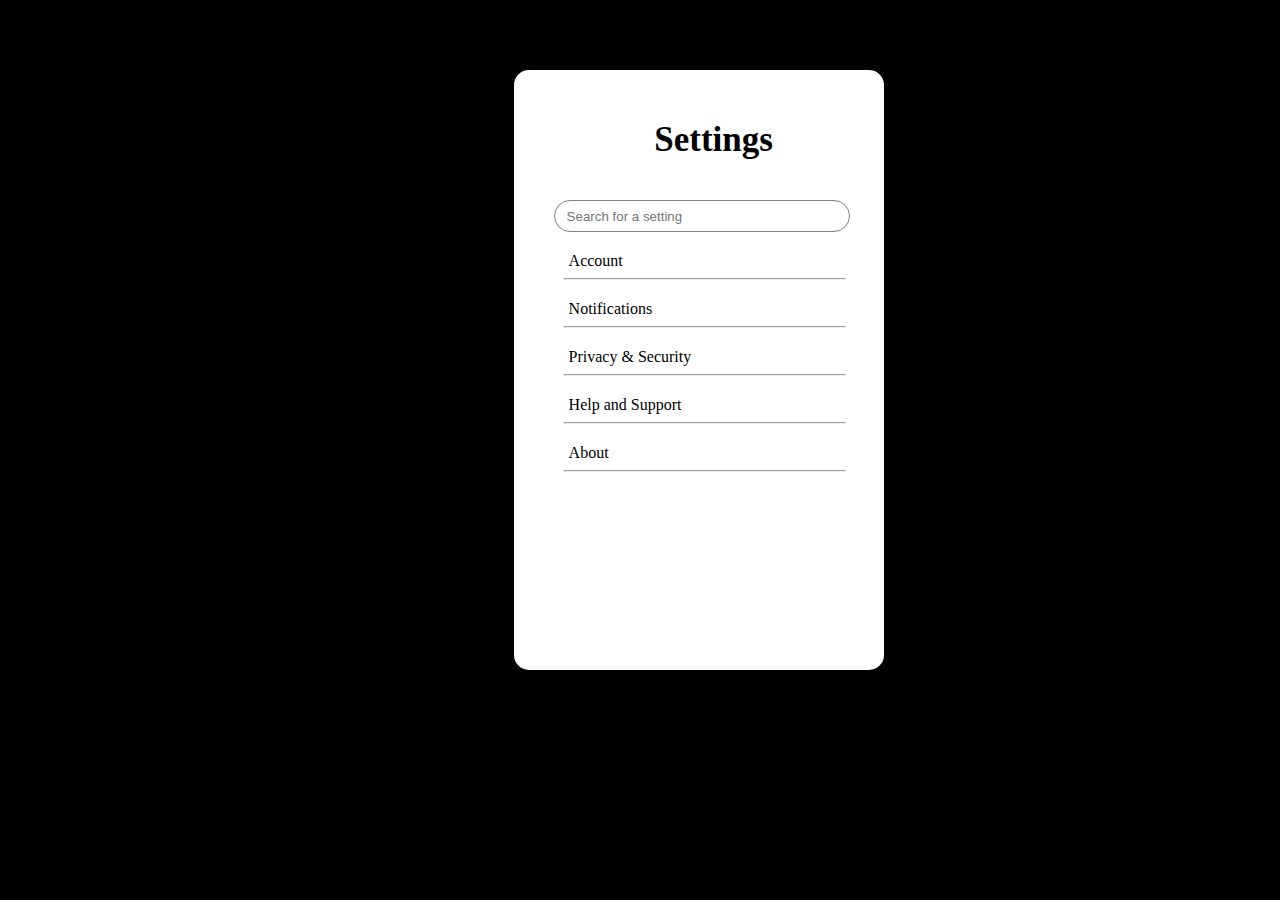
<file: setting.html>
<!DOCTYPE html>
<html>
<head>
    <title>Setting</title>
    <style>
        body{
            /*background-image: url(photo.jpg);*/
            background-color: black;
        }
        .sign{
            border: 0px solid;
            width: 370px;
            height: 600px;
            margin-top: 70px;
            margin-left: 40%;

        }
        .sign{
            background-color: white;
            border-radius: 15px;
        }
        .log{
            text-align: center;
            height: 40px;
            width: 400px;
            font-size: 35px;
            font-weight: bolder;
            padding-top: 50px;
        }
        .info{
            padding-top: 30px;
            padding-left: 40px;
            
        }
        .input{
            height: 30px;
            width: 270px;
            border-radius: 20px;
            border: 1px solid gray;
            margin-top: 10px;
            padding: 0 12px;
        }
        .settings{
            margin-top: 20px;
            padding-left: 15px;
        }
        .line{
            width: 280px;
            margin-left: 10px;
        }
          
    </style>
</head>
<body>
    <div class="sign">
        <div class="log">Settings</div>
        <div class="info">
            <div><input type="text" class="input" placeholder="Search for a setting"></div> 
            <div class="settings">Account</div>
            <hr class="line">
            <div class="settings">Notifications</div>
            <hr class="line">
            <div class="settings">Privacy & Security</div>
            <hr class="line">
            <div class="settings">Help and Support</div>
            <hr class="line">
            <div class="settings">About</div>
            <hr class="line">
        </div>
    </div>
</body>
</file>
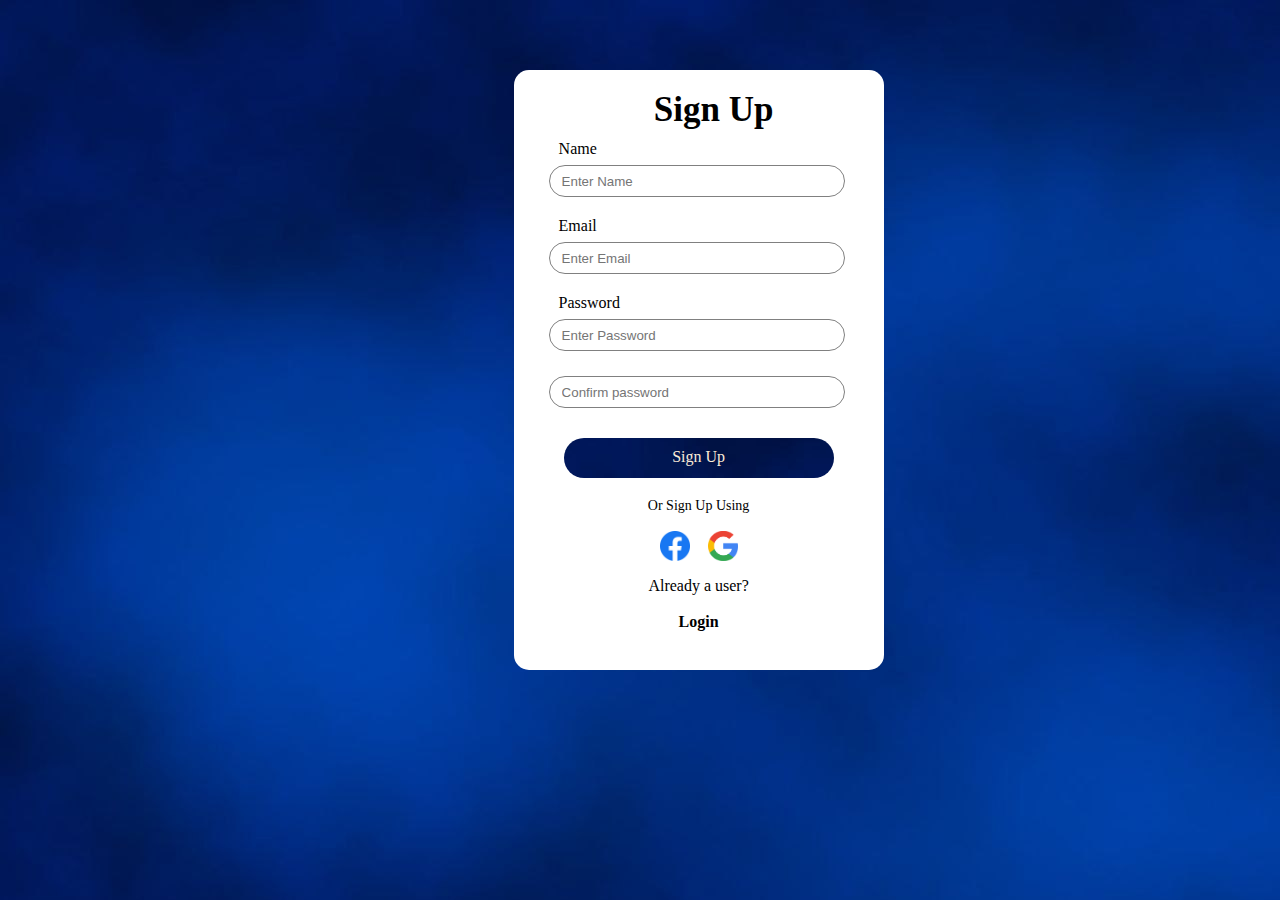
<file: signup.html>
<!DOCTYPE html>
<html>
<head>
    <title>sign in</title>
    <style>
        body{
            background-image: url(photo.jpg);
        }
        .sign{
            border: 0px solid;
            width: 370px;
            height: 600px;
            margin-top: 70px;
            margin-left: 40%;

        }
        .sign{
            background-color: white;
            border-radius: 15px;
        }
        .log{
            text-align: center;
            height: 30px;
            width: 400px;
            font-size: 35px;
            font-weight: bolder;
            padding-top: 20px;
        }
        .info{
            padding-top: 20px;
            padding-left: 35px;   
        }
        .information{
            padding-left: 10px;
        }
        .input{
            height: 30px;
            width: 270px;
            border-radius: 20px;
            border: 1px solid gray;
            margin-top: 7px;
            padding: 0 12px;
        }
        .login{
            background-image:url(photo.jpg);
            height: 30px;
            width: 270px;
            text-align: center;
            margin-left: 50px;
            margin-top: 30px;
            padding-top: 10px;
            border-radius: 20px;
        }
        #login2{
            text-decoration: none;
            color: antiquewhite;
            font-size: bolder;
        }
        .text1{
            text-align: center;
            margin-top: 20px;
            font-size: 14px;
        }
        .signin{
            display: flex;
            align-items: center;
            justify-content: center;
            margin-top: 10px;
        }
        .logo{
            height: 30px;
            width: 30px;
            margin: 7px;
        }
        .signup{
            text-align: center;
            margin-top: 5px;
            font-size: medium;
        }
        .last{
            text-decoration: none;
            color: black;
            font-weight: bold;
        }    
    </style>
</head>
<body>
    <div class="sign">
        <div class="log">Sign Up</div>
        <div class="info">
            <div class="information">Name</div>
            <div><input class="input" placeholder="Enter Name" required=""></div> 
        </div>
        <div class="info">
            <div class="information">Email</div>
            <div><input type="email" placeholder="Enter Email" class="input" required=""></div>
        </div>
        <div class="info">
            <div class="information">Password</div>
            <div><input class="input" type="password" placeholder="Enter Password" required=""></div>
            <br>
            <div><input class="input" type="password" placeholder="Confirm password" required="" ></div>

        </div>
        <div class="login"><a href="" id="login2">Sign Up</a></div>
        <div class="text1">Or Sign Up Using</div>
        
        <div class="signin">   
            <div><a href="https://www.facebook.com/login/"><img src="facebook logo.jpg" alt="facebook" class="logo"></a>
           <a href=""><img src="googlelogo.jpg" alt="google" class="logo"></a></div>
        </div>
        <div class="signup">
            <h>Already a user?</h>
            <br> <br>
            <a href="login.html" class="last">Login</a>
    </div>
</body>
</html>
</file>
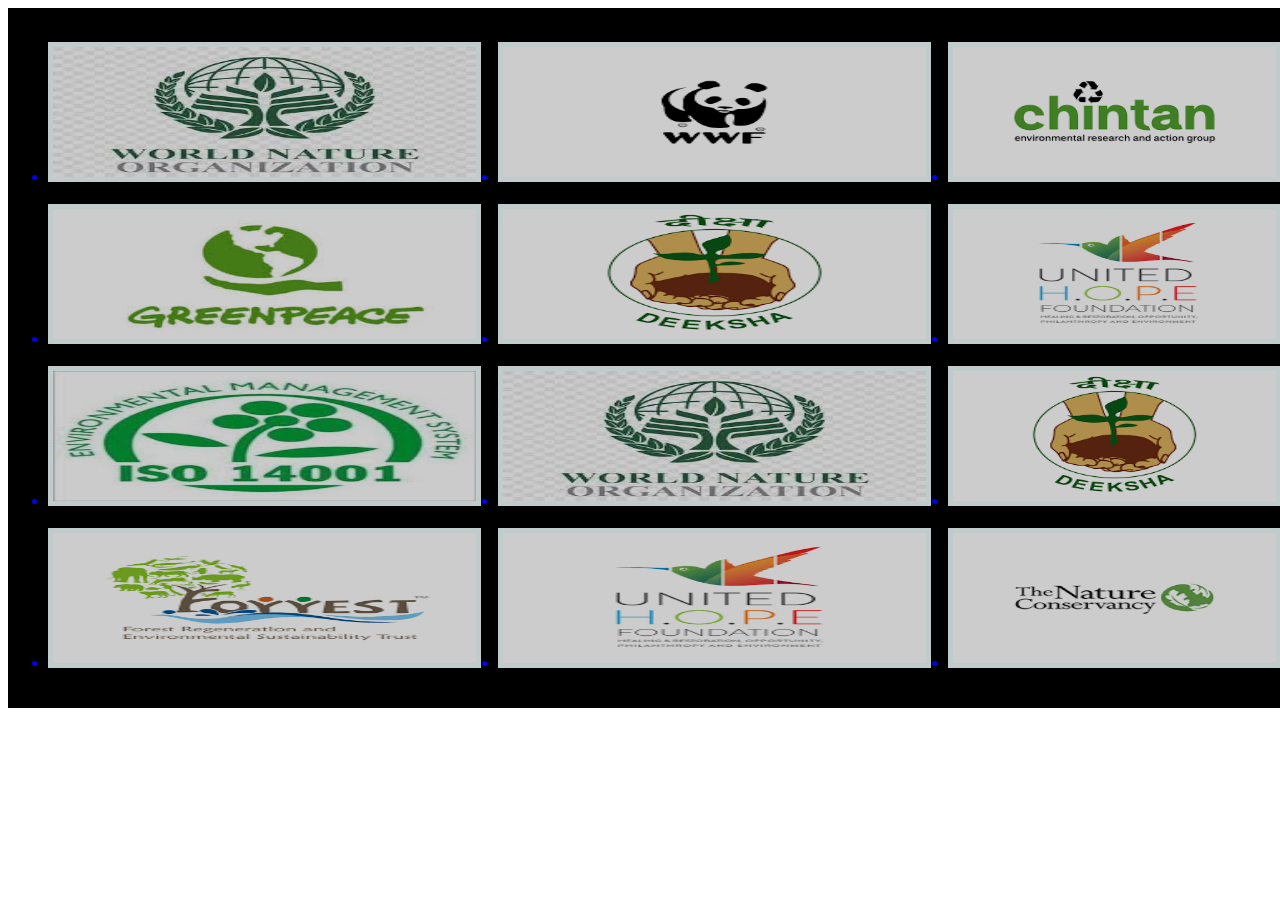
<file: societies.html>
<html>
    <head>
        <title>Courses.html</title>
        <style>
            .main{width: 1300px;;height: 700px; background-color: black; position: relative;}
            .list1{width:433px;height:700px;  text-align: left; text-align: center; float: left;}
            .c{border: 5px solid azure; opacity:0.8; }
            :hover.c{opacity: 1; border:5px solid lawngreen;}
            .java{border: 5px solid azure; opacity:0.8;}
            :hover.java{opacity: 1; border:5px solid lawngreen;}
            .data{border: 5px solid azure; opacity:0.8;}
            :hover.data{opacity: 1; border:5px solid lawngreen;}
            .python{border: 5px solid azure; opacity:0.8;}
            :hover.python{opacity: 1; border:5px solid lawngreen;}
            .list2{width:433px;height:700px;  position:absolute; left: 450px;}
            .html{border: 5px solid azure; opacity:0.8; }
            :hover.html{opacity: 1; border:5px solid lawngreen;}
            .css{border: 5px solid azure; opacity:0.8;}
            :hover.css{opacity: 1; border:5px solid lawngreen;}
            .R{border: 5px solid azure; opacity:0.8;}
            :hover.R{opacity: 1; border:5px solid lawngreen;}
            .marketing{border: 5px solid azure; opacity:0.8;}
            :hover.marketing{opacity: 1; border:5px solid lawngreen;}
            .list3{width:433px;height:700px; position: absolute; left:900px}
            .abc{text-decoration: none;}
        </style>
    </head>
    <body>
        <div class="main">
            <div class="list1">
                <ul>
                    <br>
                    <a href="https://www.devex.com/organizations/world-nature-organization-wno-31079" target="_parent" class="abc">
                    <li><img src="15.jpeg" alt="c++" width="423px" height="130" class="c" /></li></a>
                    <br>
                    <a href="https://www.greenpeace.org/india/en/" target="_parent" class="abc">
                    <li><img src="16.jpeg" alt="java" class="java" width="423px" height="130"/></li></a>
                    <br>
                    <a href="https://www.iso.org/standard/60857.html" target="_parent" class="abc">
                    <li><img src="19.jpeg" alt="data structure" class="data" width="423px" height="130" /></li></a>
                    <br>
                    <a href="https://forrestngo.blogspot.com/" target="_parent" class="abc">
                    <li><img src="18.png" alt="python" class="python"  width="423px" height="130"/>  </li></a>
                    <br>
                </ul>
            </div>
            <div class="list2">
                <ul>
                    <br>
                    <a href="https://www.devex.com/organizations/world-nature-organization-wno-31079" target="_parent" class="abc">
                    <li><img src="15.png" alt="html" width="423px" height="130" class="html" /></li></a>
                    <br>
                    <a href="https://deekshaindia.org/" target="_parent" class="abc">
                    <li><img src="16.png" alt="css" class="css" width="423px" height="130"/></li></a>
                    <br>
                    <a href="https://www.devex.com/organizations/world-nature-organization-wno-31079" target="_parent" class="abc">
                    <li><img src="15.jpeg" alt="R language" class="R" width="423px" height="130" /></li></a>
                    <br>
                    <a href="https://www.uhfindia.org/" target="_parent" class="abc">
                    <li><img src="13.png" alt="python" class="marketing"  width="423px" height="130"/>  </li></a>
                    <br>
                </ul>
                </ul>
            </div>
            <div class="list3">
                <ul>
                    <br>
                    <a href="https://www.chintan-india.org/" target="_parent" class="abc">
                    <li><img src="17.png" alt="dbms" width="323px" height="130" class="html" /></li></a>
                    <br>
                    <a href="https://www.uhfindia.org/" target="_parent" class="abc">
                    <li><img src="13.png" alt="excel" class="css" width="323px" height="130"/></li></a>
                    <br>
                    <a href="https://deekshaindia.org/" target="_parent" class="abc">
                    <li><img src="16.png" alt="public speaking" class="R" width="323px" height="130" /></li></a>
                    <br>
                    <a href="https://www.nature.org/en-us/" target="_parent" class="abc">
                    <li><img src="14.png" alt="python" class="marketing"  width="323px" height="130"/>  </li></a>
                    <br>
                </ul>
                </ul>
            </div>

        </div>
    </body>
</html>
</file>
<file: style.css>
body{background-color: black;}
.main{width: 1300px; height: 700px; background-color: black; margin: auto; box-shadow:10px 5px 10px aquamarine; margin-top: 10px;}
.row1{width:1300px; height:60px; background-color:black;}
.row1-col1{width:794px; height:54px; text-align: left;
font-size:40px; font-weight: 100px; -webkit-text-fill-color: whitesmoke; text-shadow: 5px 3px 5px aqua;
 float:left; border:3px solid black;}
.row1-col2{width:230px; height:40px; text-align:right;   font-weight: 100px; -webkit-text-fill-color:antiquewhite;
    float:left; border: 10px solid black;}
.login{color: whitesmoke; text-decoration: none;}
.signup{color: whitesmoke; text-decoration: none;}
.abc{text-decoration: none; color:black;}
:hover.login{color:lawngreen; text-decoration: underline;}
.row1-col3{width:230px; height:40px; text-align:center;   font-weight: 100px; -webkit-text-fill-color:whitesmoke;
    float:left;border: 10px solid black; }
.row2{width:1300px; height:40px; background-color: aqua;text-align: center; font-weight: bolder; opacity: 0.5;}
:hover.row2{opacity: 1;}
.home{width:319px; height:34px; float:left; border: 3px solid black}
:hover.home{background-color: #00FF66;}
.live{width:319px; height:34px; float:left; border: 3px solid black }
:hover.live{background-color:#00FF66;;}
.discover{width:319px; height:34px; float:left; border: 3px solid black }
:hover.discover{background-color:#00FF66;}
.contact{width:319px; height:34px; float:left; border: 3px solid black }
:hover.contact{background-color: #00FF66;;}
.row3{width:1300px; height:200px; background-color: black;}
.row3-col1{width:300px; height:200px; float:left; text-align: center; font-weight: bolder; background-color:hsl(184, 68%, 70%); opacity: 0.7; text-decoration: none;}
:hover.row3-col1{opacity: 1; color: black; background-color:#fffb00;}
.row3-col2{width:496px; height:196px; float:left; border:2px solid black;background: url("6.jpeg")  no-repeat center;
     background-size: 496px 196px; animation: slider1 50s infinite linear ; position: relative;}
@keyframes slider1{
    0%{background: url("1.jpeg")  no-repeat center;  background-size: 496px 196px;}
    12%{background: url("2.jpeg")  no-repeat center;  background-size: 496px 196px;}
    24%{background: url("3.jpeg")  no-repeat center;  background-size: 496px 196px;}
    36%{background: url("4.jpeg")  no-repeat center;  background-size: 496px 196px;}
    48%{background: url("5.jpeg")  no-repeat center;  background-size: 496px 196px;}
    60%{background: url("6.jpeg")  no-repeat center;  background-size: 496px 196px;}
    72%{background: url("4.jpg")  no-repeat center;  background-size: 496px 196px;}
    100%{background: url("5.jpeg")  no-repeat center;  background-size: 496px 196px;}
}
.enroll{width:100%; height:40px; font-size: 20px; background-color:rgba(0,0,0,0.6); 
    color: white; position: absolute; left:0px; bottom:5px; opacity: 0; transition:1s;}
.row3-col2:hover .enroll{ bottom: 0px; opacity: 1;}
.row3-col3{width:496px; height:196px; float:left; border:2px solid black; background: url("12.jpeg") no-repeat center; background-size: 496px 196px;
animation: slider2 50s infinite linear ; }
@keyframes slider2{
    0%{background: url("7.jpeg")  no-repeat center;  background-size: 496px 196px;}
    12%{background: url("8.jpeg")  no-repeat center;  background-size: 496px 196px;}
    24%{background: url("9.jpeg")  no-repeat center;  background-size: 496px 196px;}
    36%{background: url("10.jpeg")  no-repeat center;  background-size: 496px 196px;}
    48%{background: url("11.jpeg")  no-repeat center;  background-size: 496px 196px;}
    60%{background: url("12.jpeg")  no-repeat center;  background-size: 496px 196px;}
    72%{background: url("9.jpeg")  no-repeat center;  background-size: 496px 196px;}
    100%{background: url("1.jpeg")  no-repeat center;  background-size: 496px 196px;}
}
.profile{width:296; height:36px; border: 2px solid black; color: black; text-decoration: none;}
:hover.profile{background-color: #00FF66;; color:black}
.courses{width:296; height:36px; color: black; border: 2px solid black; text-decoration: none;}
:hover.courses{background-color:#00FF66;; color:black ;}
.channel{width:296; height:36px;  color: black; border: 2px solid black; text-decoration: none;}
:hover.channel{background-color: #00FF66;; color:black}
.setting{width:296; color: black; height:36px; border: 2px solid black; text-decoration: none;}
:hover.setting{background-color: #00FF66;; color:black}
.about{width:296; height:36px; color: black; border: 2px  color solid black; text-decoration: none;}
:hover.about{background-color:#00FF66;; color:black}
.row4{width:1300px; height:350px; background-color: black; }
.videos{width:630px; height:340px; float:left; border: 5px solid black; overflow: hidden scroll;}
.thesis{width:630px; height:340px; float:left; border: 5px solid black;overflow: hidden scroll;}
.row5{width:1300px; height:5px; background-color: rgba(0, 0, 0, 0.644); text-align: center; font-weight: bolder;}
.row5-col1{width:400px; height:5px; -webkit-text-fill-color: azure; float:left}
.row5-col2{width:400px; height:5px; -webkit-text-fill-color: azure; float:left}
.row5-col3{width:400px; height:5px; -webkit-text-fill-color: azure; float:left}
.a{color: aliceblue;}
.h6{color:azure;}
</file>
<file: inter.css>
body{
    background-color:black;
    color:slategrey;
}
body{
    display:flex;
    align-items:center;
    justify-content:center;
    flex-direction:column;
}
.title{
    color:rgb(146, 124, 24);
}
img{
    border-radius:50%;
}
.info{
    border-radius: 20px;
    background-color:aliceblue;
    height:100%;
    width:60%;
    margin: auto;
    text-align: center;

}
.heading{
    text-align: center;
}
.infoin{
    border-radius: 20px;
    background-color:aliceblue;
    height:100%;
    width:60%;
    margin:auto; text-align: center;
    padding-left:20px; padding-right:20px;
}
.footurbutton{
    color:silver;
    height:20px;
    width:50px;
}
</file>
